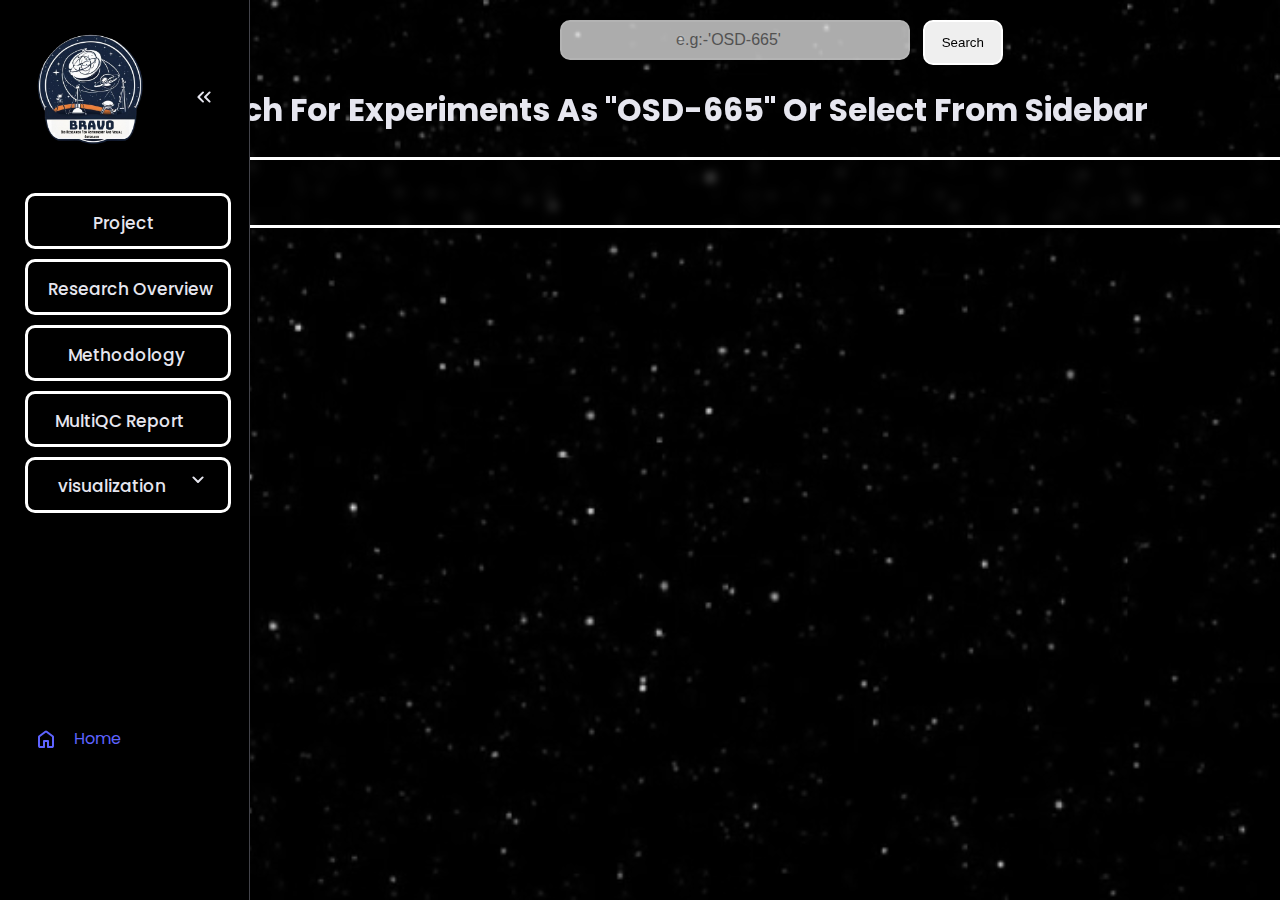
<file: data.html>
<!DOCTYPE html>
<html lang="en">
  <head>
    <meta charset="UTF-8" />
   <!-- <meta name="viewport" content="width=device-width, initial-scale=1.0" /> -->
    <title>Bravo</title>
    <link rel="stylesheet" href="data.css" />
    <script type="text/javascript" src="data.js" defer></script>
    <link rel="icon" type="image/x-icon" href="./logo.png">
  </head>
  <body>
    <video autoplay muted loop id="backgroundVideo">
      <source src="bg1.mp4" type="video/mp4" />
    </video>
    <nav id="sidebar">
      <ul>
        <li>
          <div id="sidebarlogo"><div id="parentlogo"><img src="./logo.png" alt="" id="logo"></div></div>
          <button onclick="toggleSidebar()" id="toggle-btn">
            <svg
              xmlns="http://www.w3.org/2000/svg"
              height="24px"
              viewBox="0 -960 960 960"
              width="24px"
              fill="#e8eaed"
            >
              <path
                d="m313-480 155 156q11 11 11.5 27.5T468-268q-11 11-28 11t-28-11L228-452q-6-6-8.5-13t-2.5-15q0-8 2.5-15t8.5-13l184-184q11-11 27.5-11.5T468-692q11 11 11 28t-11 28L313-480Zm264 0 155 156q11 11 11.5 27.5T732-268q-11 11-28 11t-28-11L492-452q-6-6-8.5-13t-2.5-15q0-8 2.5-15t8.5-13l184-184q11-11 27.5-11.5T732-692q11 11 11 28t-11 28L577-480Z"
              />
            </svg>
          </button>
        </li>
      </ul>
      <ul>
    <div>
    <div id="dataoptionsparent">
      <div id="dataoptions">  
        <div id="experimentheading">
            <div id="insideexperiment"><p>Project</p></div>
        </div>
        <div id="researchoverview">
          <div id="insideresearch"><p >Research Overview</p></div>
        </div>
        <div id="methodology">
          <div id="insidemethodology"><p>Methodology</p></div>
        </div>
        <div id="results">
          <div id="insideresults"><p>MultiQC Report</p></div>
        </div>
        <div id="publications">
          <!--starts-->
          <div id="insidepublications">
          <button onclick="toggleSubMenu(this)" class="dropdown-btn ">
            
              <path id="texty"
                d="M160-160q-33 0-56.5-23.5T80-240v-480q0-33 23.5-56.5T160-800h207q16 0 30.5 6t25.5 17l57 57h320q33 0 56.5 23.5T880-640v400q0 33-23.5 56.5T800-160H160Zm0-80h640v-400H447l-80-80H160v480Zm0 0v-480 480Zm400-160v40q0 17 11.5 28.5T600-320q17 0 28.5-11.5T640-360v-40h40q17 0 28.5-11.5T720-440q0-17-11.5-28.5T680-480h-40v-40q0-17-11.5-28.5T600-560q-17 0-28.5 11.5T560-520v40h-40q-17 0-28.5 11.5T480-440q0 17 11.5 28.5T520-400h40Z"
              />
            </svg>
            <span>visualization</span>
            <svg class="butty"
              xmlns="http://www.w3.org/2000/svg"
              height="24px"
              viewBox="0 -960 960 960"
              width="24px"
              fill="#e8eaed"
            >
              <path
                d="M480-361q-8 0-15-2.5t-13-8.5L268-556q-11-11-11-28t11-28q11-11 28-11t28 11l156 156 156-156q11-11 28-11t28 11q11 11 11 28t-11 28L508-372q-6 6-13 8.5t-15 2.5Z"
              />
            </svg>
          </button>
          <ul class="sub-menu">
            <div>
              <li><div id="optionsborder"><a href="OSD379.html" target="_blank">OSD-379</a></div></li>
              <li><div id="optionsborder"><a href="OSD665.html" target="_blank">OSD-665</a></div></li>
              <li><div id="optionsborder1" style="font-size: medium;padding-top:6px;padding-left: 13px;max-width: 180px;"><p>More Coming Soon ... </p></div></li>
            </div>
          </ul>
          </div>
      <!--ends-->
        </div>
      </div>
    </div>
      </ul>
      <ul>
        <div id="helpdesk">
        <li class="active">
            <a href="index.html#try">
              <svg
                xmlns="http://www.w3.org/2000/svg"
                height="24px"
                viewBox="0 -960 960 960"
                width="24px"
                fill="#e8eaed"
              >
                <path
                  d="M240-200h120v-200q0-17 11.5-28.5T400-440h160q17 0 28.5 11.5T600-400v200h120v-360L480-740 240-560v360Zm-80 0v-360q0-19 8.5-36t23.5-28l240-180q21-16 48-16t48 16l240 180q15 11 23.5 28t8.5 36v360q0 33-23.5 56.5T720-120H560q-17 0-28.5-11.5T520-160v-200h-80v200q0 17-11.5 28.5T400-120H240q-33 0-56.5-23.5T160-200Zm320-270Z"
                />
              </svg>
              <span>Home</span>
            </a>
          </li>
          
        </div>
      </ul>
    </nav>
    
    <form class="d-flex sr" role="search">
        <div id="searchbox">
            <div id="inputsearchbox">
                <input type="search" placeholder="e.g:-'OSD-665'" id="Searchdata">
            </div>
            <div id="searchbutton">
                <button type="button" id="butt" >Search</button>            
            </div>
        </div>
        <div id="researchheading">
            <h2 id="headle1"></h2>
            <h3 id="headle2">Search For Experiments As "OSD-665" Or Select From Sidebar</h3>
        </div>
      <div id="borderdisplay">
            <h1 id="kuchbhi"></h1>
            <p id="displayhere">
              
              <div id="pro">
              <h3></h3>
              <p ></p>
              <h3></h3>
              <p ></p>
              <h3></h3>
              <p ></p>
              <h3></h3>
              <p ></p>
              <h3></h3>
              <p ></p>
              <h3></h3>
              <p ></p>
              <h3></h3>
              <p ></p>
              <h3></h3>
              <p ></p>
              <h3></h3>
              <p ></p>
              <h3></h3>
              <p ></p>
              <h3></h3>
              <p ></p>
              <h3></h3>
              <p ></p>
              <h3></h3>
              <p ></p>
              <h3></h3>
              <p ></p>
              <h3></h3>
              <p ></p>
              <h3></h3>
              <p ></p>
              <h3></h3>
              <p ></p>
              <h3></h3>
              <p ></p>
              </div>

              <div id="sam">
                <h3></h3>
                <p ></p>
                <h3></h3>
                <p ></p>
              </div>

              <div id="ass">
                <h3></h3>
                <p ></p>
                <h3></h3>
                <p ></p>
                <h3></h3>
                <p ></p>
                <h3></h3>
                <p ></p>
              </div>
              <div id="mqc"></div>
            </p>
        </div>
        
    </form>
  </body>
</html>
</file>
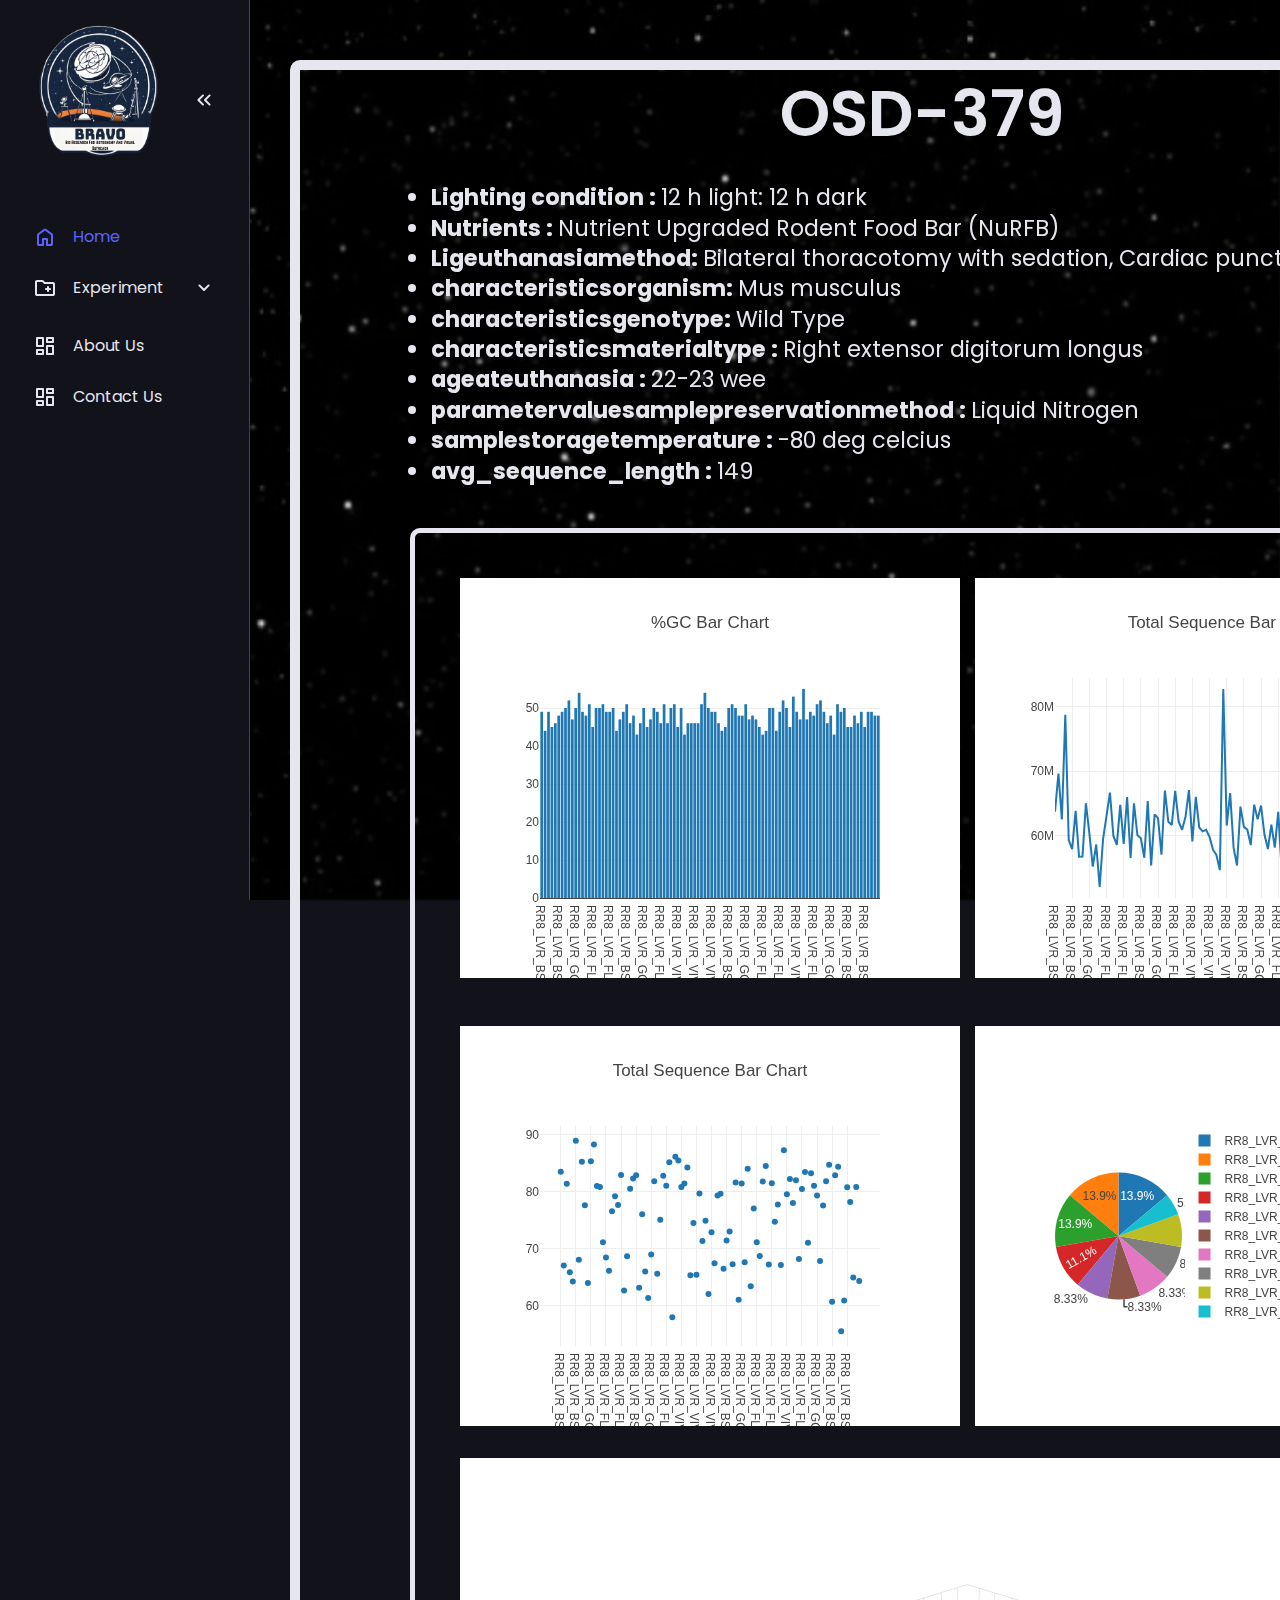
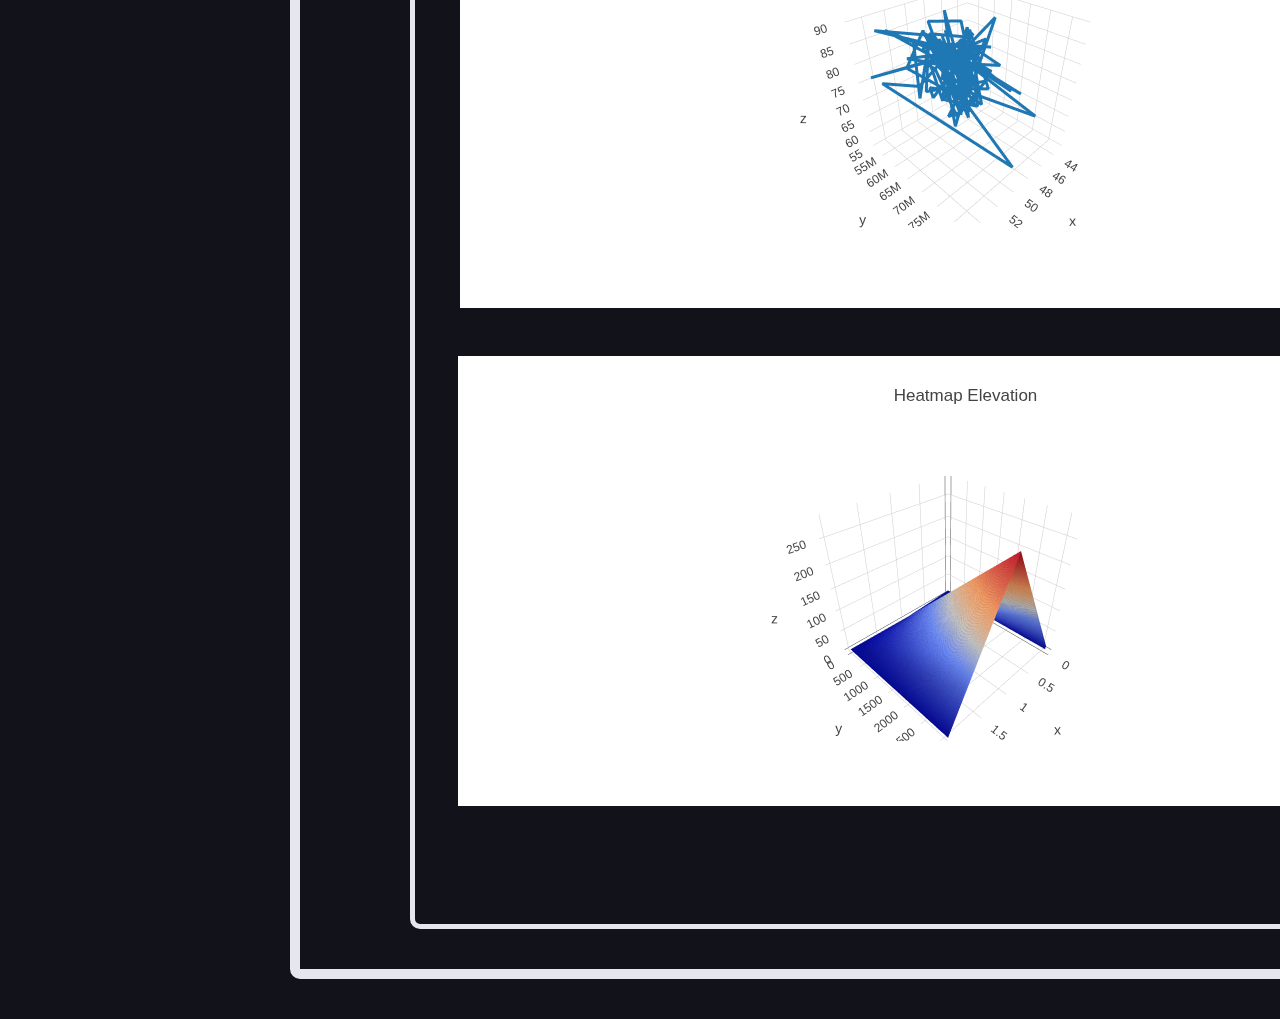
<file: OSD379.html>
<!DOCTYPE html>
<html lang="en">
  <head>
    <meta charset="UTF-8" />
   <!-- <meta name="viewport" content="width=device-width, initial-scale=1.0" /> -->
    <title>Bravo</title>
    <link rel="icon" type="image/x-icon" href="./logo.png" />
    <link rel="stylesheet" href="styleOSD379.css" />
    <script type="text/javascript" src="scriptOSD379.js" defer></script>
    <script src="https://cdn.plot.ly/plotly-latest.min.js"></script>
  </head>
  <body>
    <video src="./bg1.mp4" autoplay muted loop id="backgroundVideo"></video>
    <div id="parentbody">
      <div id="sidebarparent">
        <nav id="sidebar">
          <ul>
            <li>
              <div id="sidebarlogo">
                <div id="parentlogo">
                  <img src="./logo.png" alt="" id="logo" />
                </div>
              </div>
              <button onclick="toggleSidebar()" id="toggle-btn">
                <svg
                  xmlns="http://www.w3.org/2000/svg"
                  height="24px"
                  viewBox="0 -960 960 960"
                  width="24px"
                  fill="#e8eaed"
                >
                  <path
                    d="m313-480 155 156q11 11 11.5 27.5T468-268q-11 11-28 11t-28-11L228-452q-6-6-8.5-13t-2.5-15q0-8 2.5-15t8.5-13l184-184q11-11 27.5-11.5T468-692q11 11 11 28t-11 28L313-480Zm264 0 155 156q11 11 11.5 27.5T732-268q-11 11-28 11t-28-11L492-452q-6-6-8.5-13t-2.5-15q0-8 2.5-15t8.5-13l184-184q11-11 27.5-11.5T732-692q11 11 11 28t-11 28L577-480Z"
                  />
                </svg>
              </button>
            </li>
            <li class="active">
              <a href="index.html#try">
                <svg
                  xmlns="http://www.w3.org/2000/svg"
                  height="24px"
                  viewBox="0 -960 960 960"
                  width="24px"
                  fill="#e8eaed"
                >
                  <path
                    d="M240-200h120v-200q0-17 11.5-28.5T400-440h160q17 0 28.5 11.5T600-400v200h120v-360L480-740 240-560v360Zm-80 0v-360q0-19 8.5-36t23.5-28l240-180q21-16 48-16t48 16l240 180q15 11 23.5 28t8.5 36v360q0 33-23.5 56.5T720-120H560q-17 0-28.5-11.5T520-160v-200h-80v200q0 17-11.5 28.5T400-120H240q-33 0-56.5-23.5T160-200Zm320-270Z"
                  />
                </svg>
                <span>Home</span>
              </a>
            </li>
            <li>
              <button onclick="toggleSubMenu(this)" class="dropdown-btn">
                <svg
                  xmlns="http://www.w3.org/2000/svg"
                  height="24px"
                  viewBox="0 -960 960 960"
                  width="24px"
                  fill="#e8eaed"
                >
                  <path
                    d="M160-160q-33 0-56.5-23.5T80-240v-480q0-33 23.5-56.5T160-800h207q16 0 30.5 6t25.5 17l57 57h320q33 0 56.5 23.5T880-640v400q0 33-23.5 56.5T800-160H160Zm0-80h640v-400H447l-80-80H160v480Zm0 0v-480 480Zm400-160v40q0 17 11.5 28.5T600-320q17 0 28.5-11.5T640-360v-40h40q17 0 28.5-11.5T720-440q0-17-11.5-28.5T680-480h-40v-40q0-17-11.5-28.5T600-560q-17 0-28.5 11.5T560-520v40h-40q-17 0-28.5 11.5T480-440q0 17 11.5 28.5T520-400h40Z"
                  />
                </svg>
                <span>Experiment</span>
                <svg
                  xmlns="http://www.w3.org/2000/svg"
                  height="24px"
                  viewBox="0 -960 960 960"
                  width="24px"
                  fill="#e8eaed"
                >
                  <path
                    d="M480-361q-8 0-15-2.5t-13-8.5L268-556q-11-11-11-28t11-28q11-11 28-11t28 11l156 156 156-156q11-11 28-11t28 11q11 11 11 28t-11 28L508-372q-6 6-13 8.5t-15 2.5Z"
                  />
                </svg>
              </button>
              <ul class="sub-menu">
                <div>
                  <li><a href="OSD379.html">OSD-379</a></li>
                  <li><a href="OSD665.html">OSD-665</a></li>
                </div>
              </ul>
            </li>
            <li>
              <a href="index.html#Aboutborder">
                <svg
                  xmlns="http://www.w3.org/2000/svg"
                  height="24px"
                  viewBox="0 -960 960 960"
                  width="24px"
                  fill="#e8eaed"
                >
                  <path
                    d="M520-640v-160q0-17 11.5-28.5T560-840h240q17 0 28.5 11.5T840-800v160q0 17-11.5 28.5T800-600H560q-17 0-28.5-11.5T520-640ZM120-480v-320q0-17 11.5-28.5T160-840h240q17 0 28.5 11.5T440-800v320q0 17-11.5 28.5T400-440H160q-17 0-28.5-11.5T120-480Zm400 320v-320q0-17 11.5-28.5T560-520h240q17 0 28.5 11.5T840-480v320q0 17-11.5 28.5T800-120H560q-17 0-28.5-11.5T520-160Zm-400 0v-160q0-17 11.5-28.5T160-360h240q17 0 28.5 11.5T440-320v160q0 17-11.5 28.5T400-120H160q-17 0-28.5-11.5T120-160Zm80-360h160v-240H200v240Zm400 320h160v-240H600v240Zm0-480h160v-80H600v80ZM200-200h160v-80H200v80Zm160-320Zm240-160Zm0 240ZM360-280Z"
                  />
                </svg>
                <span>About Us</a></span>
              </a>
            </li>
            <li>
              <a href="index.html#">
                <svg
                  xmlns="http://www.w3.org/2000/svg"
                  height="24px"
                  viewBox="0 -960 960 960"
                  width="24px"
                  fill="#e8eaed"
                >
                  <path
                    d="M520-640v-160q0-17 11.5-28.5T560-840h240q17 0 28.5 11.5T840-800v160q0 17-11.5 28.5T800-600H560q-17 0-28.5-11.5T520-640ZM120-480v-320q0-17 11.5-28.5T160-840h240q17 0 28.5 11.5T440-800v320q0 17-11.5 28.5T400-440H160q-17 0-28.5-11.5T120-480Zm400 320v-320q0-17 11.5-28.5T560-520h240q17 0 28.5 11.5T840-480v320q0 17-11.5 28.5T800-120H560q-17 0-28.5-11.5T520-160Zm-400 0v-160q0-17 11.5-28.5T160-360h240q17 0 28.5 11.5T440-320v160q0 17-11.5 28.5T400-120H160q-17 0-28.5-11.5T120-160Zm80-360h160v-240H200v240Zm400 320h160v-240H600v240Zm0-480h160v-80H600v80ZM200-200h160v-80H200v80Zm160-320Zm240-160Zm0 240ZM360-280Z"
                  />
                </svg>
                <span>Contact Us</a></span>
              </a>
            </li>
            
          </ul>
        </nav>
      </div>
      <div id="maindatabody">
        <div id="referenceborder">
          <div id="referenceheading">OSD-379</div>
          <!--starts work-->
          <div id="work">
          <ul><li><p><strong>Lighting condition : </strong>12 h light: 12 h dark</p> </li></ul>
          <ul><li><p><strong>Nutrients : </strong>Nutrient Upgraded Rodent Food Bar (NuRFB)</p> </li></ul>
          <ul><li><p><strong>Ligeuthanasiamethod: </strong>Bilateral thoracotomy with sedation, Cardiac puncture, Inhalation of Isoflurane </p> </li></ul>
          <ul><li><p><strong>characteristicsorganism: </strong>Mus musculus</p> </li></ul>
          <ul><li><p><strong>characteristicsgenotype: </strong>Wild Type</p> </li></ul>
          <ul><li><p><strong>characteristicsmaterialtype : </strong>Right extensor digitorum longus</p> </li></ul>
          <ul><li><p><strong>ageateuthanasia : </strong>22-23 wee</p> </li></ul>
          <ul><li><p><strong>parametervaluesamplepreservationmethod : </strong>Liquid Nitrogen</p> </li></ul>
          <ul><li><p><strong>samplestoragetemperature : </strong>-80 deg celcius</p> </li></ul>
          <ul><li><p><strong>avg_sequence_length : </strong>149
          </p> </li></ul>

          </div>
          <!--ends works-->
         <!--graph place-->
          <div id="datasetborder">
           <div id="a"></div>
           <div id="b"></div>
           <div id="c"></div>
           <div id="d"></div>
           <div id="e"></div>
           <div id="f"></div>
           <div id="scat"><h4 style="display: flex;justify-content: center;margin-top: 3rem;font-size: 1.5rem;">3D Line Plot Of Sequence Length, Samples and Percent Duplication</h4></div>
           <div id="g"></div>
           <div id="h"></div>
         
              
          
        </div>
          <!--graph place-->
        </div>
        </div>
  </body>
</html>
</file>
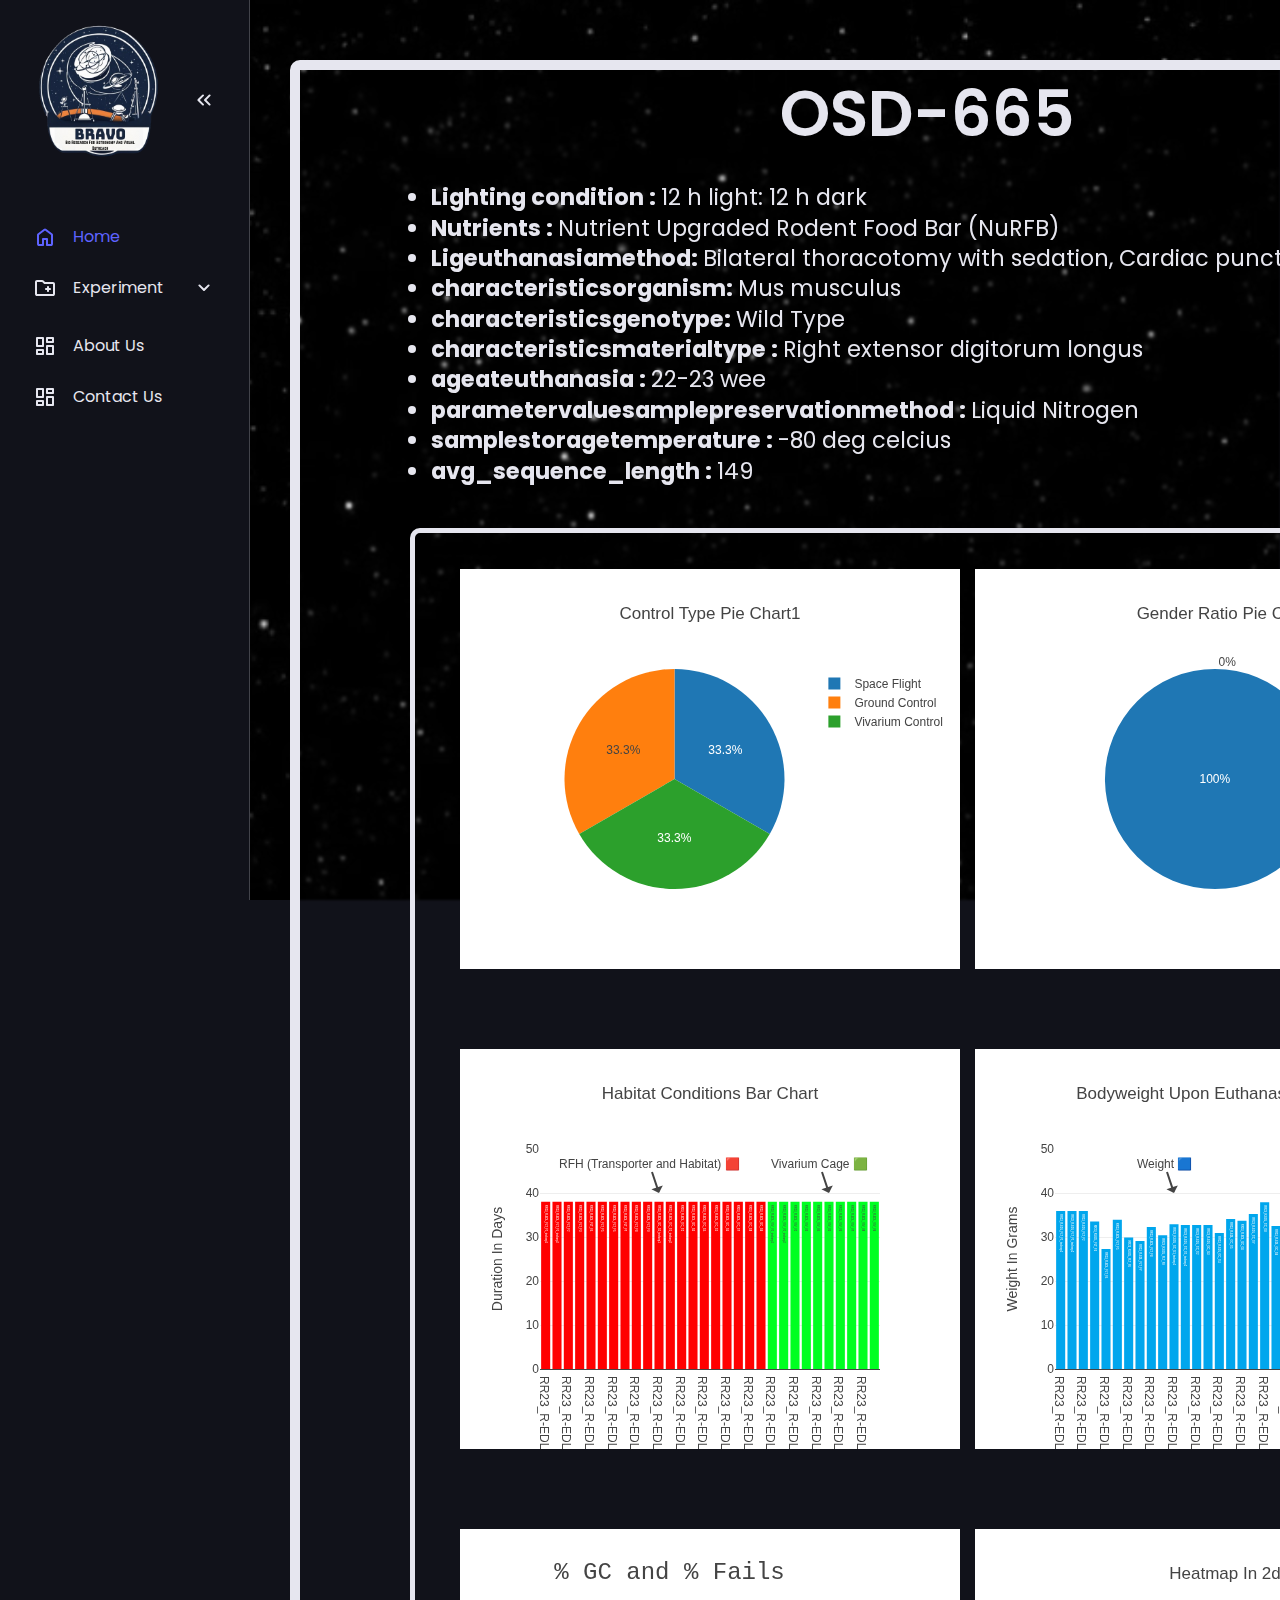
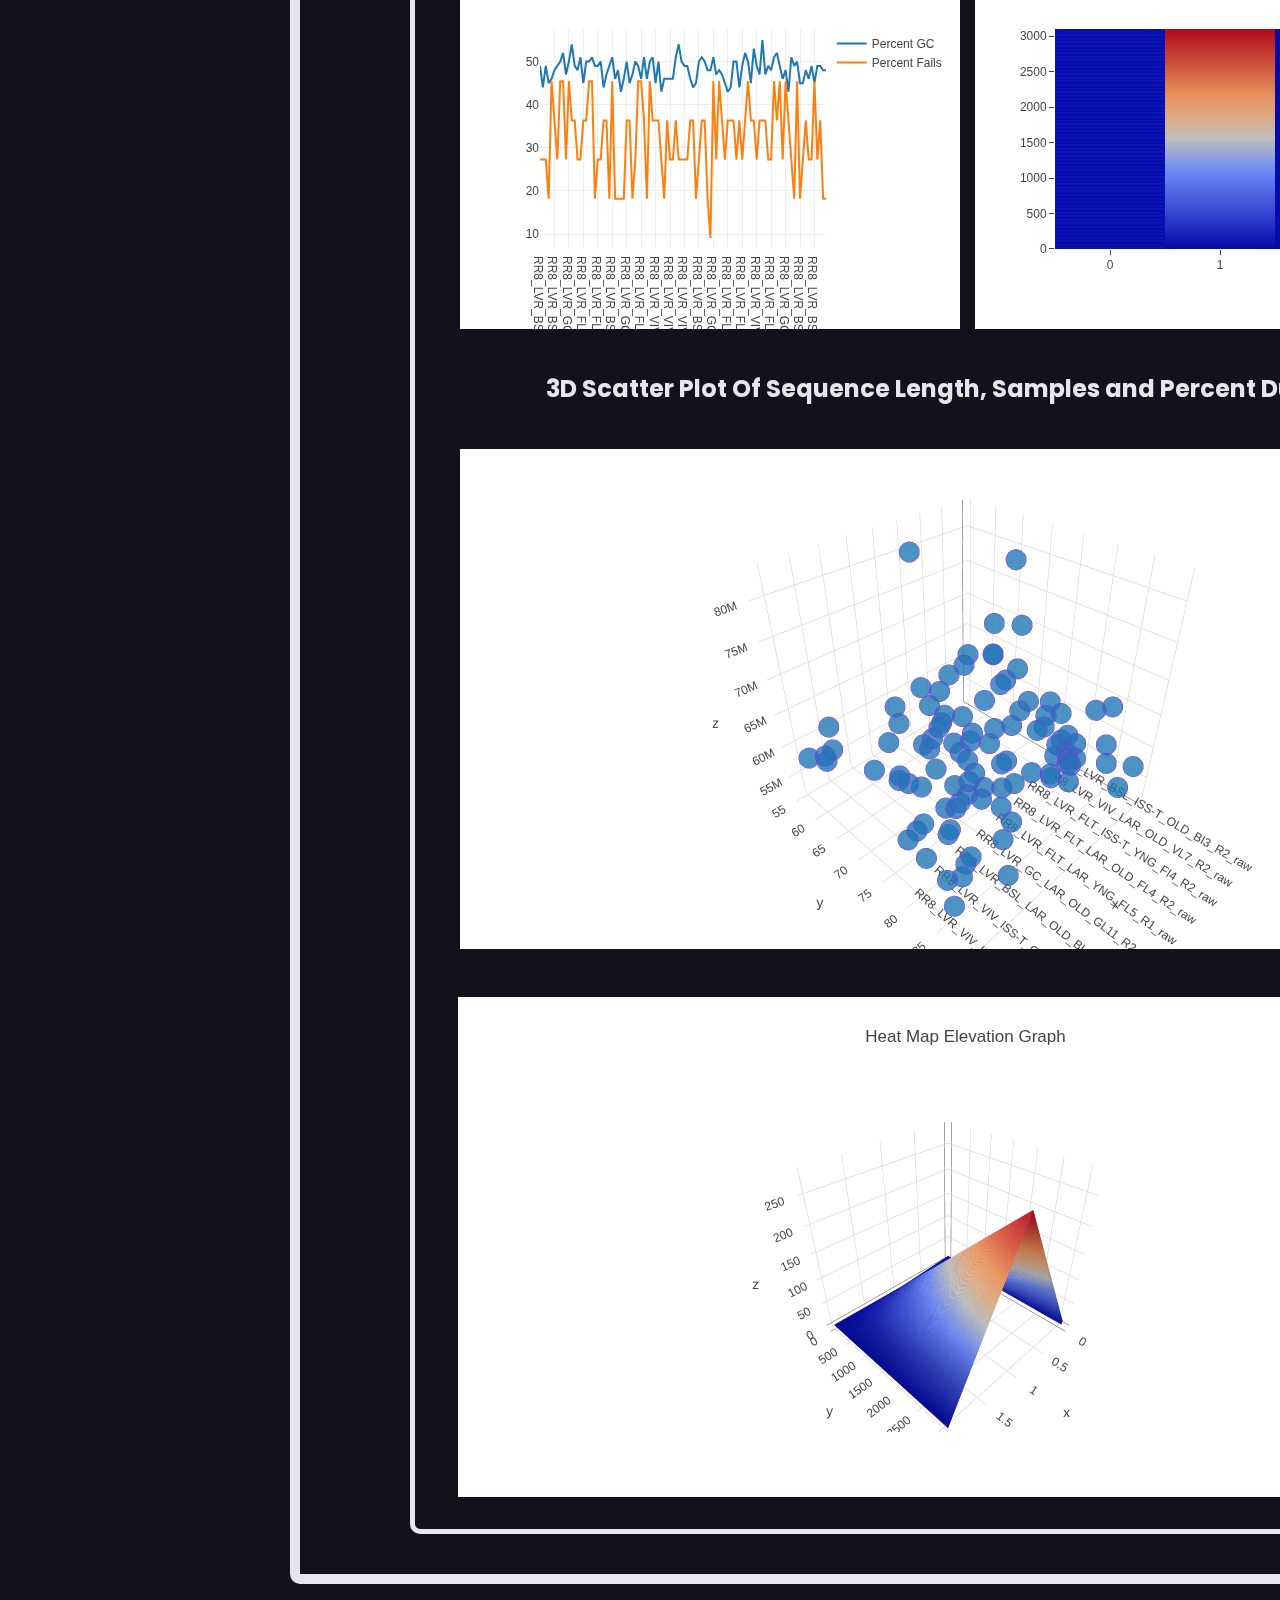
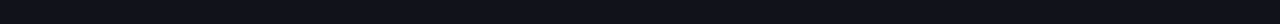
<file: OSD665.html>
<!DOCTYPE html>
<html lang="en">
  <head>
    <meta charset="UTF-8" />
  <!--  <meta name="viewport" content="width=device-width, initial-scale=1.0" /> -->
    <title>Bravo</title>
    <link rel="icon" type="image/x-icon" href="./logo.png" />
    <link rel="stylesheet" href="styleOSD665.css" />
    <script type="text/javascript" src="scriptOSD665.js" defer></script>
    <script src="https://cdn.plot.ly/plotly-latest.min.js"></script>
  </head>
  <body>
    <video src="./bg1.mp4" autoplay muted loop id="backgroundVideo"></video>
    <div id="parentbody">
      <div id="sidebarparent">
        <nav id="sidebar">
          <ul>
            <li>
              <div id="sidebarlogo">
                <div id="parentlogo">
                  <img src="./logo.png" alt="" id="logo" />
                </div>
              </div>
              <button onclick="toggleSidebar()" id="toggle-btn">
                <svg
                  xmlns="http://www.w3.org/2000/svg"
                  height="24px"
                  viewBox="0 -960 960 960"
                  width="24px"
                  fill="#e8eaed"
                >
                  <path
                    d="m313-480 155 156q11 11 11.5 27.5T468-268q-11 11-28 11t-28-11L228-452q-6-6-8.5-13t-2.5-15q0-8 2.5-15t8.5-13l184-184q11-11 27.5-11.5T468-692q11 11 11 28t-11 28L313-480Zm264 0 155 156q11 11 11.5 27.5T732-268q-11 11-28 11t-28-11L492-452q-6-6-8.5-13t-2.5-15q0-8 2.5-15t8.5-13l184-184q11-11 27.5-11.5T732-692q11 11 11 28t-11 28L577-480Z"
                  />
                </svg>
              </button>
            </li>
            <li class="active">
              <a href="index.html#try">
                <svg
                  xmlns="http://www.w3.org/2000/svg"
                  height="24px"
                  viewBox="0 -960 960 960"
                  width="24px"
                  fill="#e8eaed"
                >
                  <path
                    d="M240-200h120v-200q0-17 11.5-28.5T400-440h160q17 0 28.5 11.5T600-400v200h120v-360L480-740 240-560v360Zm-80 0v-360q0-19 8.5-36t23.5-28l240-180q21-16 48-16t48 16l240 180q15 11 23.5 28t8.5 36v360q0 33-23.5 56.5T720-120H560q-17 0-28.5-11.5T520-160v-200h-80v200q0 17-11.5 28.5T400-120H240q-33 0-56.5-23.5T160-200Zm320-270Z"
                  />
                </svg>
                <span>Home</span>
              </a>
            </li>
            <li>
              <button onclick="toggleSubMenu(this)" class="dropdown-btn">
                <svg
                  xmlns="http://www.w3.org/2000/svg"
                  height="24px"
                  viewBox="0 -960 960 960"
                  width="24px"
                  fill="#e8eaed"
                >
                  <path
                    d="M160-160q-33 0-56.5-23.5T80-240v-480q0-33 23.5-56.5T160-800h207q16 0 30.5 6t25.5 17l57 57h320q33 0 56.5 23.5T880-640v400q0 33-23.5 56.5T800-160H160Zm0-80h640v-400H447l-80-80H160v480Zm0 0v-480 480Zm400-160v40q0 17 11.5 28.5T600-320q17 0 28.5-11.5T640-360v-40h40q17 0 28.5-11.5T720-440q0-17-11.5-28.5T680-480h-40v-40q0-17-11.5-28.5T600-560q-17 0-28.5 11.5T560-520v40h-40q-17 0-28.5 11.5T480-440q0 17 11.5 28.5T520-400h40Z"
                  />
                </svg>
                <span>Experiment</span>
                <svg
                  xmlns="http://www.w3.org/2000/svg"
                  height="24px"
                  viewBox="0 -960 960 960"
                  width="24px"
                  fill="#e8eaed"
                >
                  <path
                    d="M480-361q-8 0-15-2.5t-13-8.5L268-556q-11-11-11-28t11-28q11-11 28-11t28 11l156 156 156-156q11-11 28-11t28 11q11 11 11 28t-11 28L508-372q-6 6-13 8.5t-15 2.5Z"
                  />
                </svg>
              </button>
              <ul class="sub-menu">
                <div>
                  <li><a href="OSD379.html">OSD-379</a></li>
                  <li><a href="OSD665.html">OSD-665</a></li>
                </div>
              </ul>
            </li>
            <li>
              <a href="index.html#Aboutborder">
                <svg
                  xmlns="http://www.w3.org/2000/svg"
                  height="24px"
                  viewBox="0 -960 960 960"
                  width="24px"
                  fill="#e8eaed"
                >
                  <path
                    d="M520-640v-160q0-17 11.5-28.5T560-840h240q17 0 28.5 11.5T840-800v160q0 17-11.5 28.5T800-600H560q-17 0-28.5-11.5T520-640ZM120-480v-320q0-17 11.5-28.5T160-840h240q17 0 28.5 11.5T440-800v320q0 17-11.5 28.5T400-440H160q-17 0-28.5-11.5T120-480Zm400 320v-320q0-17 11.5-28.5T560-520h240q17 0 28.5 11.5T840-480v320q0 17-11.5 28.5T800-120H560q-17 0-28.5-11.5T520-160Zm-400 0v-160q0-17 11.5-28.5T160-360h240q17 0 28.5 11.5T440-320v160q0 17-11.5 28.5T400-120H160q-17 0-28.5-11.5T120-160Zm80-360h160v-240H200v240Zm400 320h160v-240H600v240Zm0-480h160v-80H600v80ZM200-200h160v-80H200v80Zm160-320Zm240-160Zm0 240ZM360-280Z"
                  />
                </svg>
                <span>About Us</a></span>
              </a>
            </li>
            <li>
              <a href="index.html#">
                <svg
                  xmlns="http://www.w3.org/2000/svg"
                  height="24px"
                  viewBox="0 -960 960 960"
                  width="24px"
                  fill="#e8eaed"
                >
                  <path
                    d="M520-640v-160q0-17 11.5-28.5T560-840h240q17 0 28.5 11.5T840-800v160q0 17-11.5 28.5T800-600H560q-17 0-28.5-11.5T520-640ZM120-480v-320q0-17 11.5-28.5T160-840h240q17 0 28.5 11.5T440-800v320q0 17-11.5 28.5T400-440H160q-17 0-28.5-11.5T120-480Zm400 320v-320q0-17 11.5-28.5T560-520h240q17 0 28.5 11.5T840-480v320q0 17-11.5 28.5T800-120H560q-17 0-28.5-11.5T520-160Zm-400 0v-160q0-17 11.5-28.5T160-360h240q17 0 28.5 11.5T440-320v160q0 17-11.5 28.5T400-120H160q-17 0-28.5-11.5T120-160Zm80-360h160v-240H200v240Zm400 320h160v-240H600v240Zm0-480h160v-80H600v80ZM200-200h160v-80H200v80Zm160-320Zm240-160Zm0 240ZM360-280Z"
                  />
                </svg>
                <span>Contact Us</a></span>
              </a>
            </li>
            
          </ul>
        </nav>
      </div>
      <div id="maindatabody">
        <div id="referenceborder">
          <div id="referenceheading">OSD-665</div>
          <!--starts work-->
          <div id="work">
          <ul><li><p><strong>Lighting condition : </strong>12 h light: 12 h dark</p> </li></ul>
          <ul><li><p><strong>Nutrients : </strong>Nutrient Upgraded Rodent Food Bar (NuRFB)</p> </li></ul>
          <ul><li><p><strong>Ligeuthanasiamethod: </strong>Bilateral thoracotomy with sedation, Cardiac puncture, Inhalation of Isoflurane </p> </li></ul>
          <ul><li><p><strong>characteristicsorganism: </strong>Mus musculus</p> </li></ul>
          <ul><li><p><strong>characteristicsgenotype: </strong>Wild Type</p> </li></ul>
          <ul><li><p><strong>characteristicsmaterialtype : </strong>Right extensor digitorum longus</p> </li></ul>
          <ul><li><p><strong>ageateuthanasia : </strong>22-23 wee</p> </li></ul>
          <ul><li><p><strong>parametervaluesamplepreservationmethod : </strong>Liquid Nitrogen</p> </li></ul>
          <ul><li><p><strong>samplestoragetemperature : </strong>-80 deg celcius</p> </li></ul>
          <ul><li><p><strong>avg_sequence_length : </strong>149
          </p> </li></ul>

          </div>
          <!--ends works-->
         <!--graph place-->
          <div id="datasetborder">
           <div id="a"></div>
           <div id="b"></div>
           <div id="c"></div>
           <div id="d"></div>
           <div id="e"></div>
           <div id="f"></div>
           <div id="scat"><h4 style="display: flex;justify-content: center;margin-top: 3rem;font-size: 1.5rem;">3D Scatter Plot Of Sequence Length, Samples and Percent Duplication</h4><div>
           <div id="g"></div>
           <div id="h"></div>
         
              
          
        </div>
          <!--graph place-->
        </div>
        </div>
  </body>
</html>
</file>
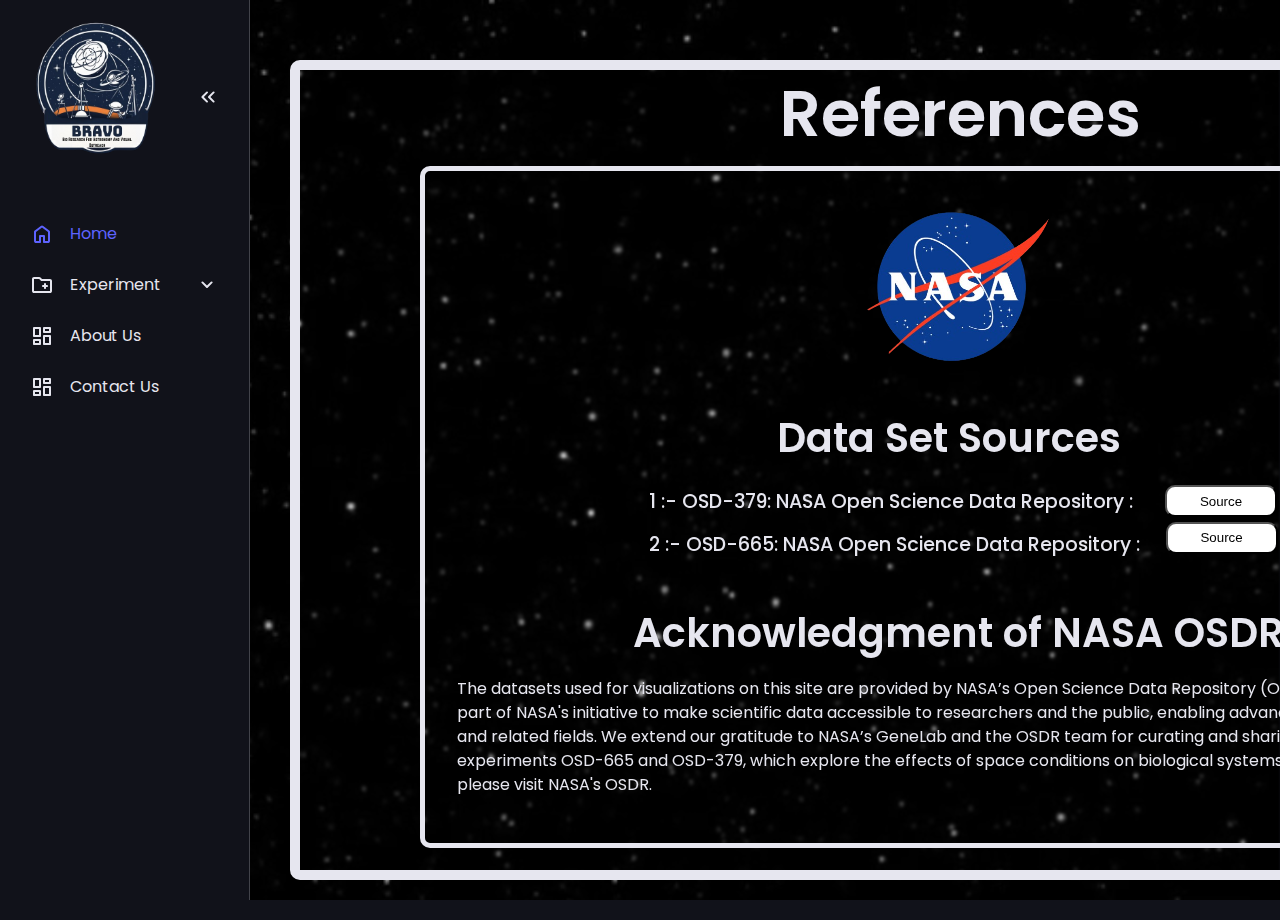
<file: ref.html>
<!DOCTYPE html>
<html lang="en">
  <head>
    <meta charset="UTF-8" />
   <!-- <meta name="viewport" content="width=device-width, initial-scale=1.0" /> -->
    <title>Bravo</title>
    <link rel="icon" type="image/x-icon" href="./logo.png" />
    <link rel="stylesheet" href="refstyle.css" />
    <script type="text/javascript" src="refapp.js" defer></script>
  </head>
  <body>
    <video src="./bg1.mp4" autoplay muted loop id="backgroundVideo"></video>
    <div id="parentbody">
      <div id="sidebarparent">
        <nav id="sidebar">
          <ul>
            <li>
              <div id="sidebarlogo">
                <div id="parentlogo">
                  <img src="./logo.png" alt="" id="logo" />
                </div>
              </div>
              <button onclick="toggleSidebar()" id="toggle-btn">
                <svg
                  xmlns="http://www.w3.org/2000/svg"
                  height="24px"
                  viewBox="0 -960 960 960"
                  width="24px"
                  fill="#e8eaed"
                >
                  <path
                    d="m313-480 155 156q11 11 11.5 27.5T468-268q-11 11-28 11t-28-11L228-452q-6-6-8.5-13t-2.5-15q0-8 2.5-15t8.5-13l184-184q11-11 27.5-11.5T468-692q11 11 11 28t-11 28L313-480Zm264 0 155 156q11 11 11.5 27.5T732-268q-11 11-28 11t-28-11L492-452q-6-6-8.5-13t-2.5-15q0-8 2.5-15t8.5-13l184-184q11-11 27.5-11.5T732-692q11 11 11 28t-11 28L577-480Z"
                  />
                </svg>
              </button>
            </li>
            <li class="active">
              <a href="index.html#try">
                <svg
                  xmlns="http://www.w3.org/2000/svg"
                  height="24px"
                  viewBox="0 -960 960 960"
                  width="24px"
                  fill="#e8eaed"
                >
                  <path
                    d="M240-200h120v-200q0-17 11.5-28.5T400-440h160q17 0 28.5 11.5T600-400v200h120v-360L480-740 240-560v360Zm-80 0v-360q0-19 8.5-36t23.5-28l240-180q21-16 48-16t48 16l240 180q15 11 23.5 28t8.5 36v360q0 33-23.5 56.5T720-120H560q-17 0-28.5-11.5T520-160v-200h-80v200q0 17-11.5 28.5T400-120H240q-33 0-56.5-23.5T160-200Zm320-270Z"
                  />
                </svg>
                <span>Home</span>
              </a>
            </li>
            <li>
              <button onclick="toggleSubMenu(this)" class="dropdown-btn">
                <svg
                  xmlns="http://www.w3.org/2000/svg"
                  height="24px"
                  viewBox="0 -960 960 960"
                  width="24px"
                  fill="#e8eaed"
                >
                  <path
                    d="M160-160q-33 0-56.5-23.5T80-240v-480q0-33 23.5-56.5T160-800h207q16 0 30.5 6t25.5 17l57 57h320q33 0 56.5 23.5T880-640v400q0 33-23.5 56.5T800-160H160Zm0-80h640v-400H447l-80-80H160v480Zm0 0v-480 480Zm400-160v40q0 17 11.5 28.5T600-320q17 0 28.5-11.5T640-360v-40h40q17 0 28.5-11.5T720-440q0-17-11.5-28.5T680-480h-40v-40q0-17-11.5-28.5T600-560q-17 0-28.5 11.5T560-520v40h-40q-17 0-28.5 11.5T480-440q0 17 11.5 28.5T520-400h40Z"
                  />
                </svg>
                <span>Experiment</span>
                <svg
                  xmlns="http://www.w3.org/2000/svg"
                  height="24px"
                  viewBox="0 -960 960 960"
                  width="24px"
                  fill="#e8eaed"
                >
                  <path
                    d="M480-361q-8 0-15-2.5t-13-8.5L268-556q-11-11-11-28t11-28q11-11 28-11t28 11l156 156 156-156q11-11 28-11t28 11q11 11 11 28t-11 28L508-372q-6 6-13 8.5t-15 2.5Z"
                  />
                </svg>
              </button>
              <ul class="sub-menu">
                <div>
                  <li><a href="index.html#aboutheader">OSD-379</a></li>
                  <li><a href="index.html#aboutheader2">OSD-665</a></li>
                </div>
              </ul>
            </li>
            <li>
              <a href="index.html#Aboutborder">
                <svg
                  xmlns="http://www.w3.org/2000/svg"
                  height="24px"
                  viewBox="0 -960 960 960"
                  width="24px"
                  fill="#e8eaed"
                >
                  <path
                    d="M520-640v-160q0-17 11.5-28.5T560-840h240q17 0 28.5 11.5T840-800v160q0 17-11.5 28.5T800-600H560q-17 0-28.5-11.5T520-640ZM120-480v-320q0-17 11.5-28.5T160-840h240q17 0 28.5 11.5T440-800v320q0 17-11.5 28.5T400-440H160q-17 0-28.5-11.5T120-480Zm400 320v-320q0-17 11.5-28.5T560-520h240q17 0 28.5 11.5T840-480v320q0 17-11.5 28.5T800-120H560q-17 0-28.5-11.5T520-160Zm-400 0v-160q0-17 11.5-28.5T160-360h240q17 0 28.5 11.5T440-320v160q0 17-11.5 28.5T400-120H160q-17 0-28.5-11.5T120-160Zm80-360h160v-240H200v240Zm400 320h160v-240H600v240Zm0-480h160v-80H600v80ZM200-200h160v-80H200v80Zm160-320Zm240-160Zm0 240ZM360-280Z"
                  />
                </svg>
                <span>About Us</a></span>
              </a>
            </li>
            <li>
              <a href="index.html#">
                <svg
                  xmlns="http://www.w3.org/2000/svg"
                  height="24px"
                  viewBox="0 -960 960 960"
                  width="24px"
                  fill="#e8eaed"
                >
                  <path
                    d="M520-640v-160q0-17 11.5-28.5T560-840h240q17 0 28.5 11.5T840-800v160q0 17-11.5 28.5T800-600H560q-17 0-28.5-11.5T520-640ZM120-480v-320q0-17 11.5-28.5T160-840h240q17 0 28.5 11.5T440-800v320q0 17-11.5 28.5T400-440H160q-17 0-28.5-11.5T120-480Zm400 320v-320q0-17 11.5-28.5T560-520h240q17 0 28.5 11.5T840-480v320q0 17-11.5 28.5T800-120H560q-17 0-28.5-11.5T520-160Zm-400 0v-160q0-17 11.5-28.5T160-360h240q17 0 28.5 11.5T440-320v160q0 17-11.5 28.5T400-120H160q-17 0-28.5-11.5T120-160Zm80-360h160v-240H200v240Zm400 320h160v-240H600v240Zm0-480h160v-80H600v80ZM200-200h160v-80H200v80Zm160-320Zm240-160Zm0 240ZM360-280Z"
                  />
                </svg>
                <span>Contact Us</a></span>
              </a>
            </li>
            
          </ul>
        </nav>
      </div>
      <div id="maindatabody">
        <div id="referenceborder">
          <div id="referenceheading">References</div>
          <div id="datasetborder">
            <div id="logos">
              <img src="./nasalogo.png" alt="" id="nasalogo" />
            </div>
            <div id="datasourceheading">Data Set Sources</div>
            <div id="datasetheadingparent">
              <div id="dataset1heading">
                1 :- OSD-379: NASA Open Science Data Repository :
              </div>
              <div id="OSD-379button">
                <button type="button" id="OSD-379">
                  <a href="https://osdr.nasa.gov/bio/repo/data/studies/OSD-379"
                    >Source</a
                  >
                </button>
              </div>
            </div>
            <div id="datasetheadingparent">
              <div id="dataset2heading">
                2 :- OSD-665: NASA Open Science Data Repository :
              </div>
              <div id="OSD-665button">
                <button type="button" id="OSD-379">
                  <a href="https://osdr.nasa.gov/bio/repo/data/studies/OSD-665"
                    >Source</a
                  >
                </button>
              </div>
            </div>
            <div id="acknowledgementheading">Acknowledgment of NASA OSDR</div>
            <div id="acknowledgement">
              The datasets used for visualizations on this site are provided by
              NASA’s Open Science Data Repository (OSDR). These datasets are
              part of NASA's initiative to make scientific data accessible to
              researchers and the public, enabling advancements in space biology
              and related fields. We extend our gratitude to NASA’s GeneLab and
              the OSDR team for curating and sharing the data from experiments
              OSD-665 and OSD-379, which explore the effects of space conditions
              on biological systems. For more information, please visit NASA's
              OSDR.
            </div>
          </div>
        </div>
      </div>
    </div>
  </body>
</html>
</file>
<file: data.css>
@import url("https://fonts.googleapis.com/css2?family=Poppins:ital,wght@0,100;0,200;0,300;0,400;0,500;0,600;0,700;0,800;0,900;1,100;1,200;1,300;1,400;1,500;1,600;1,700;1,800;1,900&display=swap");
:root {
  --base-clr: #000000;
  --line-clr: #42434a;
  --hover-clr: #222533;
  --text-clr: #e6e6ef;
  --accent-clr: #5e63ff;
  --secondary-text-clr: #b0b3c1;
}

* {
  margin: 0;
  padding: 0;
}
html {
  font-family: Poppins, "Segoe UI", Tahoma, Geneva, Verdana, sans-serif;
  line-height: 1.5rem;
}
body {
  min-height: 100vh;
  min-height: 100dvh;
  background-color: var(--base-clr);
  color: var(--text-clr);
  display: grid;
  grid-template-columns: auto 1fr;
}
#sidebar {
  box-sizing: border-box;
  height: 100vh;
  width: 250px;
  padding: 5px 1em;
  background-color: var(--base-clr);
  border-right: 1px solid var(--line-clr);
  display: flex;
  flex-direction: column;
  position: sticky;
  top: 0;
  align-self: start;
  transition: 300ms ease-in-out;
  overflow: hidden;
  text-wrap: nowrap;
}
#headle2 {
  line-height: 1;
}
#researchheading {
  font-size: 27px;
  font-weight: 500;
  margin-left: 170px;
  margin-bottom: 10px;
  margin-top: 20px;
  margin-bottom: 20px;
  margin-right: 50px;
}
#searchbox {
  margin-top: 20px;
  display: flex;
  justify-content: center;
  flex-direction: row;
  margin-right: 25rem;
  margin-left: 35rem;
}
#Searchdata {
  background-color: whitesmoke;
  opacity: 0.7;
  width: 350px;
  height: 40px;
  border-style: solid;
  border-color: white;
  border-radius: 10px;
}
#searchbutton {
  margin-left: 0.8rem;
}
#butt {
  width: 5rem;
  height: 45px;
  border-style: solid;
  border-color: white;
  border-radius: 10px;
  cursor: pointer;
}
input {
  text-align: center;
}
#sidebar {
  position: fixed;
  width: 250px;
  height: 100vh;
  overflow-y: auto;
  padding: 20px;
  top: 0;
  left: 0;
  z-index: 999;
}
#sidebar::-webkit-scrollbar {
  display: none;
}
#sidebar.expanded {
  max-height: 100vh;
  overflow-y: auto;
}

#sidebar {
  -ms-overflow-style: none;
  scrollbar-width: none;
}
::-webkit-input-placeholder {
  text-align: center;
  font-size: 1rem;
}
:-moz-placeholder {
  text-align: center;
}
#rightbar {
  display: flex;
  flex-direction: column;
}
#experimentheading {
  border-style: solid;
  border-color: white;
  border-radius: 10px;
  font-size: 17px;
  cursor: pointer;
  height: 50px;
  width: 200px;
  margin-bottom: 10px;
  visibility: visible;
}
#dataoptionsparent {
  margin-left: 0.3rem;
  margin-bottom: 200px;
}
#insideexperiment {
  margin-left: 65px;
  margin-top: 15px;
  font-weight: 500;
}
#experimentheading:hover {
  background-color: #4e52cd;
}
#researchoverview:hover {
  background-color: #4e52cd;
}
#experimentheading:hover {
  background-color: #4e52cd;
}
#methodology:hover {
  background-color: #4e52cd;
}
#results:hover {
  background-color: #4e52cd;
}
#publications:hover {
  background-color: #4e52cd;
}
#researchoverview {
  border-style: solid;
  border-color: white;
  border-radius: 10px;
  font-size: 17px;
  cursor: pointer;
  height: 50px;
  width: 200px;
  margin-bottom: 10px;
  visibility: visible;
}
#insideresearch {
  margin-left: 20px;
  margin-top: 15px;
  font-weight: 500;
}
#insidemethodology {
  margin-left: 40px;
  margin-top: 15px;
  font-weight: 500;
}
#insideresults {
  margin-left: 27px;
  margin-top: 15px;
  font-weight: 500;
}
#insidepublications {
  font-weight: 500;
  width: fit-content;
}
#displayhere {
  margin-left: 25px;
  margin-right: 25px;
  margin-top: 25px;
  margin-bottom: 25px;
}
#pro
{
  margin-left: 25px;
  margin-right: 25px;
  margin-top: 25px;
  margin-bottom: 25px;
}
#sam
{
  margin-left: 25px;
  margin-right: 25px;
  margin-top: 25px;
  margin-bottom: 25px;
}
#ass
{
  margin-left: 25px;
  margin-right: 25px;
  margin-top: 25px;
  margin-bottom: 25px;
}
#mqc
{
  margin-left: 25px;
  margin-right: 25px;
  margin-top: 25px;
  margin-bottom: 25px;
}
#borderdisplay {
  border-style: solid;
  border-color: white;
  margin-left: 170px;
  margin-right: 50px;
  margin-bottom: 50px;
  border-radius: 10px;
  backdrop-filter: blur(5px);
}
#methodology {
  border-style: solid;
  border-color: white;
  border-radius: 10px;
  font-size: 17px;
  cursor: pointer;
  height: 50px;
  width: 200px;
  margin-bottom: 10px;
  visibility: visible;
}
#helpdesk {
  margin-top: 0px;
}
#logo {
  width: 150px;
  height: 150px;
  margin-right: -10px;
}
#results {
  border-style: solid;
  border-color: white;
  border-radius: 10px;
  font-size: 17px;
  cursor: pointer;
  height: 50px;
  width: 200px;
  margin-bottom: 10px;
  visibility: visible;
}
#publications {
  border-style: solid;
  border-color: white;
  border-radius: 10px;
  font-size: 17px;
  cursor: pointer;
  height: 50px;
  width: 200px;
  margin-bottom: 10px;
  visibility: visible;
}
#sidebar.close {
  padding: 5px;
  width: 60px;
}
#sidebar ul {
  list-style: none;
}
#sidebar > ul > li:first-child {
  display: flex;
  justify-content: flex-end;
  margin-bottom: 16px;
  .logo {
    font-weight: 600;
  }
}
#sidebar ul li.active a {
  color: var(--accent-clr);

  svg {
    fill: var(--accent-clr);
  }
}
#sidebar a,
#sidebar .dropdown-btn,
#sidebar .logo {
  border-radius: 0.5em;
  padding: 0.85em;
  text-decoration: none;
  color: var(--text-clr);
  display: flex;
  align-items: center;
  gap: 1em;
}
.dropdown-btn {
  width: 100%;
  text-align: left;
  background: none;
  border: none;
  font: inherit;
  cursor: pointer;
}
#sidebar svg {
  flex-shrink: 0;
  fill: var(--text-clr);
}
#sidebar a span,
#sidebar .dropdown-btn span {
  flex-grow: 1;
}
#sidebar .sub-menu {
  display: grid;
  grid-template-rows: 0fr;
  transition: 300ms ease-in-out;

  > div {
    overflow: hidden;
  }
}
#sidebar .sub-menu.show {
  grid-template-rows: 1fr;
}
.dropdown-btn svg {
  transition: 200ms ease;
}
.rotate svg:last-child {
  rotate: 180deg;
}
#sidebar .sub-menu a {
  padding-left: 2em;
}
#toggle-btn {
  margin-left: auto;
  padding: 1em;
  border: none;
  border-radius: 0.5em;
  background: none;
  cursor: pointer;

  svg {
    transition: rotate 150ms ease;
  }
}
#toggle-btn:hover {
  background-color: var(--hover-clr);
}

main {
  padding: min(30px, 7%);
}
main p {
  color: var(--secondary-text-clr);
  margin-top: 5px;
  margin-bottom: 15px;
}
.container {
  border: 1px solid var(--line-clr);
  border-radius: 1em;
  margin-bottom: 20px;
  padding: min(3em, 15%);

  h2,
  p {
    margin-top: 1em;
  }
}

#backgroundVideo {
  position: fixed;
  right: 0;
  bottom: 0;
  min-width: 100%;
  min-height: 100%;
}
.btn {
  margin-left: -2rem;
  margin-top: 2rem;
  width: 5rem;
  position: relative;
}
.center {
  justify-content: center;
}
.upar {
  display: inline;
  margin-top: -1rem;
  margin-right: 3rem;
}
.sr {
  position: relative;
}
.me-2 {
  margin-left: 29rem;
  margin-top: 1rem;
}

/* new work*/
#background-video {
  position: fixed;
  right: 0;
  bottom: 0;
  min-width: 100%;
  min-height: 100%;
  width: auto;
  height: auto;
  z-index: -1000;
  object-fit: cover;
}
@media (max-width: 1024px) {
  #sidebar {
    height: 100%;
    position: relative;
  }

  #displaycontent {
    margin-left: 0;
    width: 100%;
  }
}
#kuchbhi {
  margin-left: 20px;
  margin-top: 20px;
}
#headle1 {
  margin-top: 30px;
  margin-bottom: 30px;
}
#headle2 {
  margin-top: 30px;
  margin-bottom: 30px;
}

#texty {
  margin-top: -1.6rem;
  margin-left: 1rem;
}
.butty {
  margin-top: 1.2rem;
  margin-left: 1rem;
}
#optionsborder {
  border-style: solid;
  border-color: white;
  border-radius: 10px;
  width: 195px;
  height: 40px;
  margin-top: 10px;
}
#optionsborder:hover{
  background-color: #5e63ff;
}
#mqc {
  display: flex;
  justify-content: center;
  margin-bottom: 40px;
}
#Searchdata:hover
{
  background-color: aquamarine;
  cursor: pointer;
}
#butt:hover
{
  background-color: antiquewhite;
  cursor: pointer;
}
#optionsborder1
{
  border-radius: 10px;
  width: 195px;
  height: 40px;
  font-weight: 300;
  margin-top: 10px;
  cursor: default;
}
</file>
<file: styleOSD379.css>
@import url("https://fonts.googleapis.com/css2?family=Poppins:ital,wght@0,100;0,200;0,300;0,400;0,500;0,600;0,700;0,800;0,900;1,100;1,200;1,300;1,400;1,500;1,600;1,700;1,800;1,900&display=swap");
:root {
  --base-clr: #11121a;
  --line-clr: #42434a;
  --hover-clr: #222533;
  --text-clr: #e6e6ef;
  --accent-clr: #5e63ff;
  --secondary-text-clr: #b0b3c1;
}
* {
  margin: 0;
  padding: 0;
}
html {
  font-family: Poppins, "Segoe UI", Tahoma, Geneva, Verdana, sans-serif;
  line-height: 1.5rem;
}
body {
  min-height: 100vh;
  min-height: 100dvh;
  background-color: var(--base-clr);
  color: var(--text-clr);
  display: grid;
  grid-template-columns: auto 1fr;
}
#sidebar {
  box-sizing: border-box;
  height: 100vh;
  width: 250px;
  padding: 5px 1em;
  background-color: var(--base-clr);
  border-right: 1px solid var(--line-clr);

  position: sticky;
  top: 0;
  align-self: start;
  transition: 300ms ease-in-out;
  overflow: hidden;
  text-wrap: nowrap;
}
#sidebar.close {
  padding: 5px;
  width: 60px;
}
#sidebar ul {
  list-style: none;
}
#sidebar > ul > li:first-child {
  display: flex;
  justify-content: flex-end;
  margin-bottom: 16px;
  .logo {
    font-weight: 600;
  }
}
#sidebar ul li.active a {
  color: var(--accent-clr);

  svg {
    fill: var(--accent-clr);
  }
}

#sidebar a,
#sidebar .dropdown-btn,
#sidebar .logo {
  border-radius: 0.5em;
  padding: 0.85em;
  text-decoration: none;
  color: var(--text-clr);
  display: flex;
  align-items: center;
  gap: 1em;
}
.dropdown-btn {
  width: 100%;
  text-align: left;
  background: none;
  border: none;
  font: inherit;
  cursor: pointer;
}
#sidebar svg {
  flex-shrink: 0;
  fill: var(--text-clr);
}
#sidebar a span,
#sidebar .dropdown-btn span {
  flex-grow: 1;
}
#sidebar a:hover,
#sidebar .dropdown-btn:hover {
  background-color: var(--hover-clr);
}
#sidebar .sub-menu {
  display: grid;
  grid-template-rows: 0fr;
  transition: 300ms ease-in-out;

  > div {
    overflow: hidden;
  }
}
#sidebar .sub-menu.show {
  grid-template-rows: 1fr;
}
.dropdown-btn svg {
  transition: 200ms ease;
}
.rotate svg:last-child {
  rotate: 180deg;
}
#sidebar .sub-menu a {
  padding-left: 2em;
}
#toggle-btn {
  margin-left: auto;
  padding: 1em;
  border: none;
  border-radius: 0.5em;
  background: none;
  cursor: pointer;

  svg {
    transition: rotate 150ms ease;
  }
}
#toggle-btn:hover {
  background-color: var(--hover-clr);
}

main {
  padding: min(30px, 7%);
}
main p {
  color: var(--secondary-text-clr);
  margin-top: 5px;
  margin-bottom: 15px;
}
.container {
  border: 1px solid var(--line-clr);
  border-radius: 1em;
  margin-bottom: 20px;
  padding: min(3em, 15%);

  h2,
  p {
    margin-top: 1em;
  }
}

@media (max-width: 800px) {
  body {
    grid-template-columns: 1fr;
  }
  main {
    padding: 2em 1em 60px 1em;
  }
  .container {
    border: none;
    padding: 0;
  }
  #sidebar {
    height: 60px;
    width: 100%;
    border-right: none;
    border-top: 1px solid var(--line-clr);
    padding: 0;
    position: fixed;
    top: unset;
    bottom: 0;

    > ul {
      padding: 0;
      display: grid;
      grid-auto-columns: 60px;
      grid-auto-flow: column;
      align-items: center;
      overflow-x: scroll;
    }
    ul li {
      height: 100%;
    }
    ul a,
    ul .dropdown-btn {
      width: 60px;
      height: 60px;
      padding: 0;
      border-radius: 0;
      justify-content: center;
    }

    ul li span,
    ul li:first-child,
    .dropdown-btn svg:last-child {
      display: none;
    }

    ul li .sub-menu.show {
      position: fixed;
      bottom: 60px;
      left: 0;
      box-sizing: border-box;
      height: 60px;
      width: 100%;
      background-color: var(--hover-clr);
      border-top: 1px solid var(--line-clr);
      display: flex;
      justify-content: center;

      > div {
        overflow-x: auto;
      }
      li {
        display: inline-flex;
      }
      a {
        box-sizing: border-box;
        padding: 1em;
        width: auto;
        justify-content: center;
      }
    }
  }
}
/*start here*/
#backgroundVideo {
  position: fixed;
  right: 0;
  bottom: 0;
  min-height: 100%;
  min-width: 100%;
  z-index: -1;
}
#logo {
  width: 170px;
  height: 180px;
  margin-right: -40px;
}
#parentbody {
  display: flex;
  flex-direction: row;
}
#sidebarparent {
  display: flex;
  flex-direction: column;
}
#maindatabody {
  display: flex;
  flex-direction: column;
}
#referenceheading {
  margin-top: 2rem;
  font-size: 4rem;
  margin-left: 30rem;
  font-weight: 600;
}
#referenceborder {
  margin-left: 40px;
  margin-right: 40px;
  margin-top: 60px;
  margin-bottom: 40px;
  border-style: solid;
  border-width: 10px;
  border-radius: 10px;
  width: 1351px;
  height: fit-content;
  backdrop-filter: blur(1px);
}
#datasetborder {
  margin-left: 110px;
  margin-right: 40px;
  margin-top: 42px;
  margin-bottom: 40px;
  border-style: solid;
  border-width: 5px;
  border-radius: 10px;
  width: 70rem;
  height: fit-content;
  backdrop-filter: blur(2px);
padding-bottom: 1rem;
}
#nasalogo {
  margin-top: 1rem;
  margin-left: 23rem;
  width: 20rem;
}
#datasourceheading {
  margin-top: 2rem;
  font-size: 2.5rem;
  margin-left: 22rem;
  font-weight: 600;
}
#datasetheadingparent {
  display: flex;
  flex-direction: row;
}
#dataset1heading {
  margin-top: 2.5rem;
  font-size: 1.2rem;
  margin-left: 14rem;
  font-weight: 500;
}
#OSD-379button {
  margin-top: 2.2rem;
  margin-left: 2rem;
  cursor: pointer;
}
#OSD-379 {
  width: 7rem;
  height: 2rem;
  border-radius: 10px;
  cursor: pointer;
  background-color: white;
}
#OSD-379:hover {
  background-color: rgb(229, 224, 224);
}
#dataset2heading {
  margin-top: 1rem;
  font-size: 1.2rem;
  margin-left: 14rem;
  font-weight: 500;
}
#OSD-665button {
  margin-top: 0.3rem;
  margin-left: 1.6rem;
}
#acknowledgementheading {
  margin-top: 4rem;
  font-size: 2.5rem;
  margin-left: 13rem;
  font-weight: 600;
  margin-bottom: 1rem;
}
#acknowledgement {
  margin-left: 2rem;
  margin-top: 2rem;
  margin-right: 2rem;
  margin-bottom: 5rem;
}
a[href="https://osdr.nasa.gov/bio/repo/data/studies/OSD-379"]
{
  color: #000000;
  text-decoration: none;
}
a[href="https://osdr.nasa.gov/bio/repo/data/studies/OSD-665"]
{
  color: #000000;
  text-decoration: none;
}
a:visited[href="https://osdr.nasa.gov/bio/repo/data/studies/OSD-379"]
{
  color: #000000;
  text-decoration: none;
}
a:visited[href="https://osdr.nasa.gov/bio/repo/data/studies/OSD-665"]
{
  color: #000000;
  text-decoration: none;
}

#baapparent {
  display: flex;
flex-direction: column;

}
#baap1{
  display:flex;
  flex-direction: row;
  width:23rem;
}
#a{
  width: fit-content;
   height: fit-content;
    margin-top: 45px;
    margin-left:45px;
    
}
#b{
  
  width: fit-content;
   height: fit-content;
    margin-top: -25rem;
    margin-left:35rem;
 
}
#c{
  width: fit-content;
  height: fit-content;
   margin-top: 3rem;
   margin-left:45px;
   
}
#d{
  width: 20rem;
  height: 20rem;
   margin-top: -25rem;
   margin-left:35rem;
   
}
#e{
  width: fit-content;
  height: fit-content;
   margin-top: 7rem;
   margin-left:45px;
   
}
#f{
  width: 20rem;
  height: 20rem;
  margin-top: 3rem;
  margin-left:2.7rem;
  
}
#g{
  width: fit-content;
  height: fit-content;
  margin-top: 10rem;
  margin-top: 10rem;
  margin-left:45px;
   
}
#h{
  width: fit-content;
  height: fit-content;
  margin-top: 2rem;
  margin-left:2.7rem;
  
}

#work{
  font-size: 1.4em;
  margin-left:45px;
 
  margin-top:3.5rem;
  width: fit-content;
  margin-left: 8rem;
}
ul{
  padding: .2rem;
}
</file>
<file: styleOSD665.css>
@import url("https://fonts.googleapis.com/css2?family=Poppins:ital,wght@0,100;0,200;0,300;0,400;0,500;0,600;0,700;0,800;0,900;1,100;1,200;1,300;1,400;1,500;1,600;1,700;1,800;1,900&display=swap");
:root {
  --base-clr: #11121a;
  --line-clr: #42434a;
  --hover-clr: #222533;
  --text-clr: #e6e6ef;
  --accent-clr: #5e63ff;
  --secondary-text-clr: #b0b3c1;
}
* {
  margin: 0;
  padding: 0;
}
html {
  font-family: Poppins, "Segoe UI", Tahoma, Geneva, Verdana, sans-serif;
  line-height: 1.5rem;
}
body {
  min-height: 100vh;
  min-height: 100dvh;
  background-color: var(--base-clr);
  color: var(--text-clr);
  display: grid;
  grid-template-columns: auto 1fr;
}
#sidebar {
  box-sizing: border-box;
  height: 100vh;
  width: 250px;
  padding: 5px 1em;
  background-color: var(--base-clr);
  border-right: 1px solid var(--line-clr);

  position: sticky;
  top: 0;
  align-self: start;
  transition: 300ms ease-in-out;
  overflow: hidden;
  text-wrap: nowrap;
}
#sidebar.close {
  padding: 5px;
  width: 60px;
}
#sidebar ul {
  list-style: none;
}
#sidebar > ul > li:first-child {
  display: flex;
  justify-content: flex-end;
  margin-bottom: 16px;
  .logo {
    font-weight: 600;
  }
}
#sidebar ul li.active a {
  color: var(--accent-clr);

  svg {
    fill: var(--accent-clr);
  }
}

#sidebar a,
#sidebar .dropdown-btn,
#sidebar .logo {
  border-radius: 0.5em;
  padding: 0.85em;
  text-decoration: none;
  color: var(--text-clr);
  display: flex;
  align-items: center;
  gap: 1em;
}
.dropdown-btn {
  width: 100%;
  text-align: left;
  background: none;
  border: none;
  font: inherit;
  cursor: pointer;
}
#sidebar svg {
  flex-shrink: 0;
  fill: var(--text-clr);
}
#sidebar a span,
#sidebar .dropdown-btn span {
  flex-grow: 1;
}
#sidebar a:hover,
#sidebar .dropdown-btn:hover {
  background-color: var(--hover-clr);
}
#sidebar .sub-menu {
  display: grid;
  grid-template-rows: 0fr;
  transition: 300ms ease-in-out;

  > div {
    overflow: hidden;
  }
}
#sidebar .sub-menu.show {
  grid-template-rows: 1fr;
}
.dropdown-btn svg {
  transition: 200ms ease;
}
.rotate svg:last-child {
  rotate: 180deg;
}
#sidebar .sub-menu a {
  padding-left: 2em;
}
#toggle-btn {
  margin-left: auto;
  padding: 1em;
  border: none;
  border-radius: 0.5em;
  background: none;
  cursor: pointer;

  svg {
    transition: rotate 150ms ease;
  }
}
#toggle-btn:hover {
  background-color: var(--hover-clr);
}

main {
  padding: min(30px, 7%);
}
main p {
  color: var(--secondary-text-clr);
  margin-top: 5px;
  margin-bottom: 15px;
}
.container {
  border: 1px solid var(--line-clr);
  border-radius: 1em;
  margin-bottom: 20px;
  padding: min(3em, 15%);

  h2,
  p {
    margin-top: 1em;
  }
}

@media (max-width: 800px) {
  body {
    grid-template-columns: 1fr;
  }
  main {
    padding: 2em 1em 60px 1em;
  }
  .container {
    border: none;
    padding: 0;
  }
  #sidebar {
    height: 60px;
    width: 100%;
    border-right: none;
    border-top: 1px solid var(--line-clr);
    padding: 0;
    position: fixed;
    top: unset;
    bottom: 0;

    > ul {
      padding: 0;
      display: grid;
      grid-auto-columns: 60px;
      grid-auto-flow: column;
      align-items: center;
      overflow-x: scroll;
    }
    ul li {
      height: 100%;
    }
    ul a,
    ul .dropdown-btn {
      width: 60px;
      height: 60px;
      padding: 0;
      border-radius: 0;
      justify-content: center;
    }

    ul li span,
    ul li:first-child,
    .dropdown-btn svg:last-child {
      display: none;
    }

    ul li .sub-menu.show {
      position: fixed;
      bottom: 60px;
      left: 0;
      box-sizing: border-box;
      height: 60px;
      width: 100%;
      background-color: var(--hover-clr);
      border-top: 1px solid var(--line-clr);
      display: flex;
      justify-content: center;

      > div {
        overflow-x: auto;
      }
      li {
        display: inline-flex;
      }
      a {
        box-sizing: border-box;
        padding: 1em;
        width: auto;
        justify-content: center;
      }
    }
  }
}
/*start here*/
#backgroundVideo {
  position: fixed;
  right: 0;
  bottom: 0;
  min-height: 100%;
  min-width: 100%;
  z-index: -1;
}
#logo {
  width: 170px;
  height: 180px;
  margin-right: -40px;
}
#parentbody {
  display: flex;
  flex-direction: row;
}
#sidebarparent {
  display: flex;
  flex-direction: column;
}
#maindatabody {
  display: flex;
  flex-direction: column;
}
#referenceheading {
  margin-top: 2rem;
  font-size: 4rem;
  margin-left: 30rem;
  font-weight: 600;
}
#referenceborder {
  margin-left: 40px;
  margin-right: 40px;
  margin-top: 60px;
  margin-bottom: 40px;
  border-style: solid;
  border-width: 10px;
  border-radius: 10px;
  width: 1351px;
  height: fit-content;
  backdrop-filter: blur(1px);
}
#datasetborder {
  margin-left: 110px;
  margin-right: 40px;
  margin-top: 42px;
  margin-bottom: 40px;
  border-style: solid;
  border-width: 5px;
  border-radius: 10px;
  width: 70rem;
  height: fit-content;
  backdrop-filter: blur(2px);
  padding-bottom: 2rem;
  padding-top:1.3rem;
  
}
#nasalogo {
  margin-top: 1rem;
  margin-left: 23rem;
  width: 20rem;
}
#datasourceheading {
  margin-top: 2rem;
  font-size: 2.5rem;
  margin-left: 22rem;
  font-weight: 600;
}
#datasetheadingparent {
  display: flex;
  flex-direction: row;
}
#dataset1heading {
  margin-top: 2.5rem;
  font-size: 1.2rem;
  margin-left: 14rem;
  font-weight: 500;
}
#OSD-379button {
  margin-top: 2.2rem;
  margin-left: 2rem;
  cursor: pointer;
}
#OSD-379 {
  width: 7rem;
  height: 2rem;
  border-radius: 10px;
  cursor: pointer;
  background-color: white;
}
#OSD-379:hover {
  background-color: rgb(229, 224, 224);
}
#dataset2heading {
  margin-top: 1rem;
  font-size: 1.2rem;
  margin-left: 14rem;
  font-weight: 500;
}
#OSD-665button {
  margin-top: 0.3rem;
  margin-left: 1.6rem;
}
#acknowledgementheading {
  margin-top: 4rem;
  font-size: 2.5rem;
  margin-left: 13rem;
  font-weight: 600;
  margin-bottom: 1rem;
}
#acknowledgement {
  margin-left: 2rem;
  margin-top: 2rem;
  margin-right: 2rem;
  margin-bottom: 5rem;
}
a[href="https://osdr.nasa.gov/bio/repo/data/studies/OSD-379"]
{
  color: #000000;
  text-decoration: none;
}
a[href="https://osdr.nasa.gov/bio/repo/data/studies/OSD-665"]
{
  color: #000000;
  text-decoration: none;
}
a:visited[href="https://osdr.nasa.gov/bio/repo/data/studies/OSD-379"]
{
  color: #000000;
  text-decoration: none;
}
a:visited[href="https://osdr.nasa.gov/bio/repo/data/studies/OSD-665"]
{
  color: #000000;
  text-decoration: none;
}

#baapparent {
  display: flex;
flex-direction: column;

}
#baap1{
  display:flex;
  flex-direction: row;
  width:23rem;
}
#a{
  width: fit-content;
  height: fit-content;
    margin-top: 15px;
    margin-left:45px;
}
#b{
  
  width: fit-content;
   height: fit-content;
    margin-top: -25rem;
    margin-left:35rem;
   
  
}
#c{
  width: fit-content;
  height: fit-content;
   margin-top: 5rem;
   margin-left:45px;
  
}
#d{
  width: fit-content;
  height: fit-content;
   margin-top: -25rem;
   margin-left:35rem;
  
}
#e{
  width: fit-content;
  height: fit-content;
   margin-top: 5rem;
   margin-left:45px;
   
}
#f{
  width: fit-content;
  height: fit-content;
  margin-top: -25rem;
  margin-left:35rem;
  
}
#g{
  width: fit-content;
  height: fit-content;
  margin-top: 3rem;
  margin-left:45px;
   
}
#h{
  width: fit-content;
  height: fit-content;
  margin-top: 3rem;
  margin-left:2.7rem;
   
}

#work{
  font-size: 1.4em;
  margin-left:45px;
 
  margin-top:3.5rem;
  width: fit-content;
  margin-left: 8rem;
}
ul{
  padding: .2rem;
}
</file>
<file: refstyle.css>
@import url("https://fonts.googleapis.com/css2?family=Poppins:ital,wght@0,100;0,200;0,300;0,400;0,500;0,600;0,700;0,800;0,900;1,100;1,200;1,300;1,400;1,500;1,600;1,700;1,800;1,900&display=swap");
:root {
  --base-clr: #11121a;
  --line-clr: #42434a;
  --hover-clr: #222533;
  --text-clr: #e6e6ef;
  --accent-clr: #5e63ff;
  --secondary-text-clr: #b0b3c1;
}
* {
  margin: 0;
  padding: 0;
}
html {
  font-family: Poppins, "Segoe UI", Tahoma, Geneva, Verdana, sans-serif;
  line-height: 1.5rem;
}
body {
  min-height: 100vh;
  min-height: 100dvh;
  background-color: var(--base-clr);
  color: var(--text-clr);
  display: grid;
  grid-template-columns: auto 1fr;
}
#sidebar {
  box-sizing: border-box;
  height: 100vh;
  width: 250px;
  padding: 5px 1em;
  background-color: var(--base-clr);
  border-right: 1px solid var(--line-clr);

  position: sticky;
  top: 0;
  align-self: start;
  transition: 300ms ease-in-out;
  overflow: hidden;
  text-wrap: nowrap;
}
#sidebar.close {
  padding: 5px;
  width: 60px;
}
#sidebar ul {
  list-style: none;
}
#sidebar > ul > li:first-child {
  display: flex;
  justify-content: flex-end;
  margin-bottom: 16px;
  .logo {
    font-weight: 600;
  }
}
#sidebar ul li.active a {
  color: var(--accent-clr);

  svg {
    fill: var(--accent-clr);
  }
}

#sidebar a,
#sidebar .dropdown-btn,
#sidebar .logo {
  border-radius: 0.5em;
  padding: 0.85em;
  text-decoration: none;
  color: var(--text-clr);
  display: flex;
  align-items: center;
  gap: 1em;
}
.dropdown-btn {
  width: 100%;
  text-align: left;
  background: none;
  border: none;
  font: inherit;
  cursor: pointer;
}
#sidebar svg {
  flex-shrink: 0;
  fill: var(--text-clr);
}
#sidebar a span,
#sidebar .dropdown-btn span {
  flex-grow: 1;
}
#sidebar a:hover,
#sidebar .dropdown-btn:hover {
  background-color: var(--hover-clr);
}
#sidebar .sub-menu {
  display: grid;
  grid-template-rows: 0fr;
  transition: 300ms ease-in-out;

  > div {
    overflow: hidden;
  }
}
#sidebar .sub-menu.show {
  grid-template-rows: 1fr;
}
.dropdown-btn svg {
  transition: 200ms ease;
}
.rotate svg:last-child {
  rotate: 180deg;
}
#sidebar .sub-menu a {
  padding-left: 2em;
}
#toggle-btn {
  margin-left: auto;
  padding: 1em;
  border: none;
  border-radius: 0.5em;
  background: none;
  cursor: pointer;

  svg {
    transition: rotate 150ms ease;
  }
}
#toggle-btn:hover {
  background-color: var(--hover-clr);
}

main {
  padding: min(30px, 7%);
}
main p {
  color: var(--secondary-text-clr);
  margin-top: 5px;
  margin-bottom: 15px;
}
.container {
  border: 1px solid var(--line-clr);
  border-radius: 1em;
  margin-bottom: 20px;
  padding: min(3em, 15%);

  h2,
  p {
    margin-top: 1em;
  }
}

@media (max-width: 800px) {
  body {
    grid-template-columns: 1fr;
  }
  main {
    padding: 2em 1em 60px 1em;
  }
  .container {
    border: none;
    padding: 0;
  }
  #sidebar {
    height: 60px;
    width: 100%;
    border-right: none;
    border-top: 1px solid var(--line-clr);
    padding: 0;
    position: fixed;
    top: unset;
    bottom: 0;

    > ul {
      padding: 0;
      display: grid;
      grid-auto-columns: 60px;
      grid-auto-flow: column;
      align-items: center;
      overflow-x: scroll;
    }
    ul li {
      height: 100%;
    }
    ul a,
    ul .dropdown-btn {
      width: 60px;
      height: 60px;
      padding: 0;
      border-radius: 0;
      justify-content: center;
    }

    ul li span,
    ul li:first-child,
    .dropdown-btn svg:last-child {
      display: none;
    }

    ul li .sub-menu.show {
      position: fixed;
      bottom: 60px;
      left: 0;
      box-sizing: border-box;
      height: 60px;
      width: 100%;
      background-color: var(--hover-clr);
      border-top: 1px solid var(--line-clr);
      display: flex;
      justify-content: center;

      > div {
        overflow-x: auto;
      }
      li {
        display: inline-flex;
      }
      a {
        box-sizing: border-box;
        padding: 1em;
        width: auto;
        justify-content: center;
      }
    }
  }
}
/*start here*/
#backgroundVideo {
  position: fixed;
  right: 0;
  bottom: 0;
  min-height: 100%;
  min-width: 100%;
  z-index: -1;
}
#logo {
  width: 170px;
  height: 180px;
  margin-right: -40px;
}
#parentbody {
  display: flex;
  flex-direction: row;
}
#sidebarparent {
  display: flex;
  flex-direction: column;
}
#maindatabody {
  display: flex;
  flex-direction: column;
}
#referenceheading {
  margin-top: 2rem;
  font-size: 4rem;
  margin-left: 30rem;
  font-weight: 600;
}
#referenceborder {
  margin-left: 40px;
  margin-right: 40px;
  margin-top: 60px;
  margin-bottom: 40px;
  border-style: solid;
  border-width: 10px;
  border-radius: 10px;
  width: 1351px;
  height: 800px;
  backdrop-filter: blur(1px);
}
#datasetborder {
  margin-left: 120px;
  margin-right: 40px;
  margin-top: 40px;
  margin-bottom: 40px;
  border-style: solid;
  border-width: 5px;
  border-radius: 10px;
  width: 70rem;
  height: 42rem;
  backdrop-filter: blur(2px);
}
#nasalogo {
  margin-top: 1rem;
  margin-left: 23rem;
  width: 20rem;
}
#datasourceheading {
  margin-top: 2rem;
  font-size: 2.5rem;
  margin-left: 22rem;
  font-weight: 600;
}
#datasetheadingparent {
  display: flex;
  flex-direction: row;
}
#dataset1heading {
  margin-top: 2.5rem;
  font-size: 1.2rem;
  margin-left: 14rem;
  font-weight: 500;
}
#OSD-379button {
  margin-top: 2.2rem;
  margin-left: 2rem;
  cursor: pointer;
}
#OSD-379 {
  width: 7rem;
  height: 2rem;
  border-radius: 10px;
  cursor: pointer;
  background-color: white;
}
#OSD-379:hover {
  background-color: rgb(229, 224, 224);
}
#dataset2heading {
  margin-top: 1rem;
  font-size: 1.2rem;
  margin-left: 14rem;
  font-weight: 500;
}
#OSD-665button {
  margin-top: 0.3rem;
  margin-left: 1.6rem;
}
#acknowledgementheading {
  margin-top: 4rem;
  font-size: 2.5rem;
  margin-left: 13rem;
  font-weight: 600;
  margin-bottom: 1rem;
}
#acknowledgement {
  margin-left: 2rem;
  margin-top: 2rem;
  margin-right: 2rem;
  margin-bottom: 5rem;
}
a[href="https://osdr.nasa.gov/bio/repo/data/studies/OSD-379"]
{
  color: #000000;
  text-decoration: none;
}
a[href="https://osdr.nasa.gov/bio/repo/data/studies/OSD-665"]
{
  color: #000000;
  text-decoration: none;
}
a:visited[href="https://osdr.nasa.gov/bio/repo/data/studies/OSD-379"]
{
  color: #000000;
  text-decoration: none;
}
a:visited[href="https://osdr.nasa.gov/bio/repo/data/studies/OSD-665"]
{
  color: #000000;
  text-decoration: none;
}
</file>
